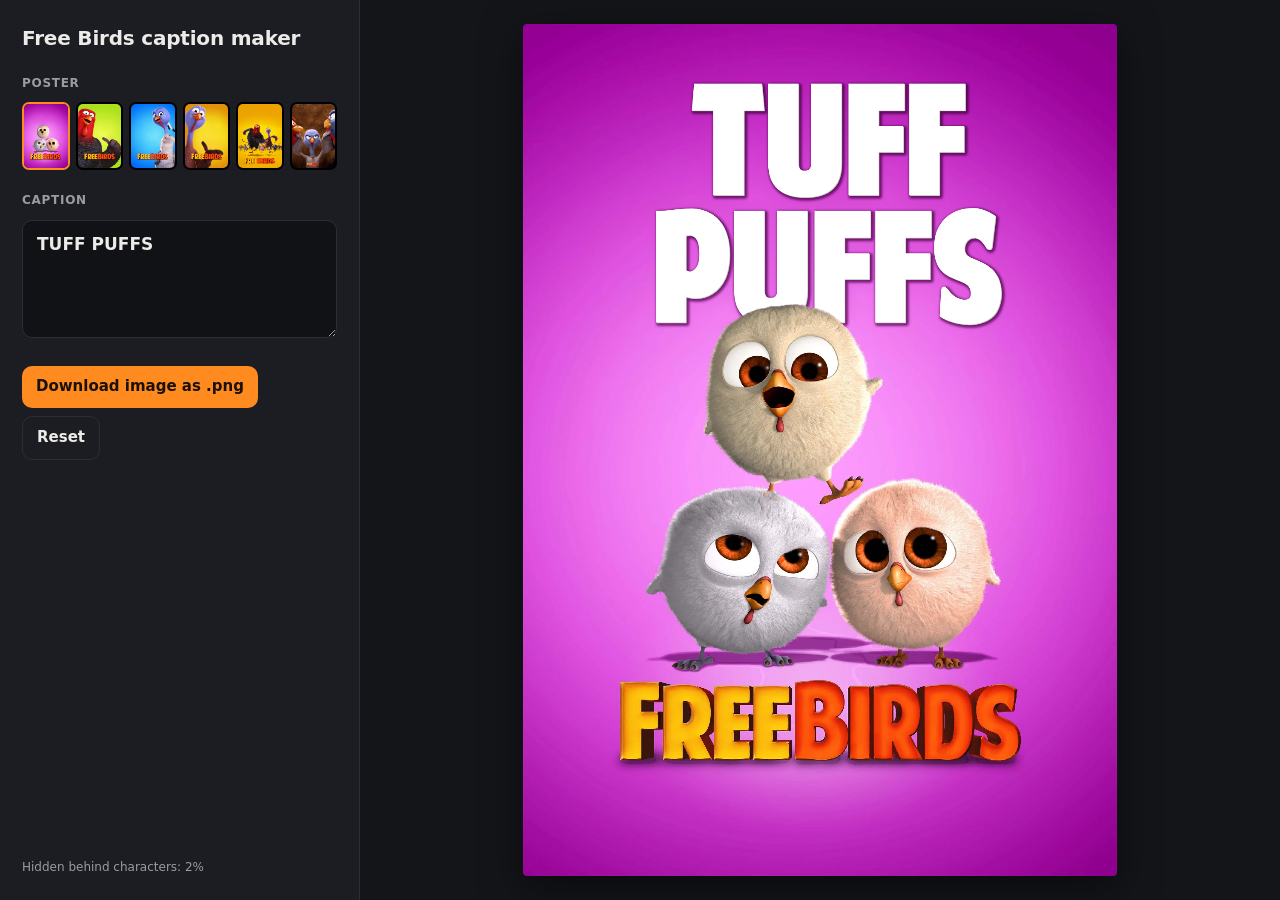
<file: index.html>
<!doctype html>
<html lang="en">
<head>
  <meta charset="utf-8">
  <meta name="viewport" content="width=device-width, initial-scale=1">
  <title>Free Birds caption maker</title>
  <link rel="preload" href="Fonts/American Purpose STRIPE 1 Normal.ttf" as="font" type="font/ttf" crossorigin>
  <link rel="stylesheet" href="styles.css">
</head>
<body>
  <main class="app">
    <aside class="panel">
      <h1>Free Birds caption maker</h1>

      <section>
        <h2 id="poster-label">Poster</h2>
        <div class="thumbs" id="thumbs" role="radiogroup" aria-labelledby="poster-label"></div>
      </section>

      <section>
        <label for="caption" class="h2">Caption</label>
        <textarea id="caption" rows="4" spellcheck="false" autocomplete="off"
          placeholder="Type a caption…"></textarea>
        <p class="hint" id="hint" role="status" aria-live="polite"></p>
      </section>

      <div class="actions">
        <button type="button" id="download" class="primary">Download image as .png</button>
        <button type="button" id="restore" class="secondary">Reset</button>
      </div>
      <p class="meta" id="meta"></p>
    </aside>

    <section class="stage" aria-label="Poster preview">
      <canvas id="poster" width="1395" height="2000" aria-label="Captioned poster"></canvas>
    </section>
  </main>

  <script src="app/posters.js"></script>
  <script src="Captionless Posters/masks/mask-data.js"></script>
  <script src="app/caption-engine.js"></script>
  <script src="app/assets.js"></script>
  <script src="app/main.js"></script>
</body>
</html>
</file>
<file: styles.css>
@font-face {
  font-family: "FBCaption";
  src: url("Fonts/American Purpose STRIPE 1 Normal.ttf") format("truetype");
  font-display: block;
}

:root {
  --bg: #141519;
  --panel: #1c1d22;
  --line: #2c2e35;
  --text: #ecebe8;
  --muted: #9a9ba3;
  --accent: #ff8a1f;
  --accent-ink: #1a1206;
  --warn: #ffcf5a;
  --radius: 10px;
  color-scheme: dark;
}

* { box-sizing: border-box; }

html, body { height: 100%; margin: 0; }

body {
  background: var(--bg);
  color: var(--text);
  font: 15px/1.45 system-ui, -apple-system, "Segoe UI", Roboto, sans-serif;
}

.app {
  display: grid;
  grid-template-columns: minmax(300px, 360px) 1fr;
  min-height: 100vh;
}

.panel {
  background: var(--panel);
  border-right: 1px solid var(--line);
  padding: 24px 22px;
  display: flex;
  flex-direction: column;
  gap: 22px;
}

h1 {
  margin: 0;
  font-size: 20px;
  font-weight: 700;
  letter-spacing: -0.01em;
}

h2, .h2 {
  display: block;
  margin: 0 0 10px;
  font-size: 12px;
  font-weight: 600;
  letter-spacing: 0.06em;
  text-transform: uppercase;
  color: var(--muted);
}

.thumbs {
  display: grid;
  grid-template-columns: repeat(6, 1fr);
  gap: 6px;
}

.thumb {
  padding: 0;
  border: 2px solid transparent;
  border-radius: 7px;
  background: #000;
  cursor: pointer;
  aspect-ratio: 1395 / 2000;
  overflow: hidden;
  transition: border-color 0.15s, transform 0.15s;
}
.thumb img { width: 100%; height: 100%; object-fit: cover; display: block; }
.thumb:hover { transform: translateY(-2px); }
.thumb[aria-checked="true"] { border-color: var(--accent); }
.thumb:focus-visible { outline: 2px solid var(--text); outline-offset: 2px; }

textarea {
  width: 100%;
  resize: vertical;
  min-height: 96px;
  padding: 12px 14px;
  border: 1px solid var(--line);
  border-radius: var(--radius);
  background: #111215;
  color: var(--text);
  font: 600 17px/1.35 system-ui, -apple-system, "Segoe UI", Roboto, sans-serif;
  text-transform: uppercase;
}
textarea:focus { outline: none; border-color: var(--accent); }

.help { margin: 8px 0 0; font-size: 13px; color: var(--muted); }

.hint {
  margin: 10px 0 0;
  font-size: 13px;
  color: var(--warn);
  min-height: 1.45em;
}
.hint:empty { display: none; }

.actions { display: flex; flex-wrap: wrap; gap: 8px; }

button.primary, button.secondary {
  font: inherit;
  font-weight: 600;
  border-radius: var(--radius);
  padding: 10px 14px;
  cursor: pointer;
}
button.primary { background: var(--accent); color: var(--accent-ink); border: 0; }
button.primary:hover { filter: brightness(1.08); }
button.secondary { background: transparent; color: var(--text); border: 1px solid var(--line); }
button.secondary:hover { border-color: var(--muted); }
button:disabled { opacity: 0.5; cursor: default; }

.meta { margin: auto 0 0; font-size: 12px; color: var(--muted); }

.stage {
  display: flex;
  align-items: center;
  justify-content: center;
  padding: 24px;
  min-width: 0;
}

#poster {
  display: block;
  height: auto;
  width: auto;
  max-width: 100%;
  max-height: calc(100vh - 48px);
  aspect-ratio: 1395 / 2000;
  border-radius: 4px;
  box-shadow: 0 12px 40px rgba(0, 0, 0, 0.5);
  background: #000;
}

@media (max-width: 820px) {
  .app { grid-template-columns: 1fr; }
  .panel { border-right: 0; border-bottom: 1px solid var(--line); }
  .stage { padding: 16px; }
  #poster { max-height: none; width: 100%; }
}
</file>
